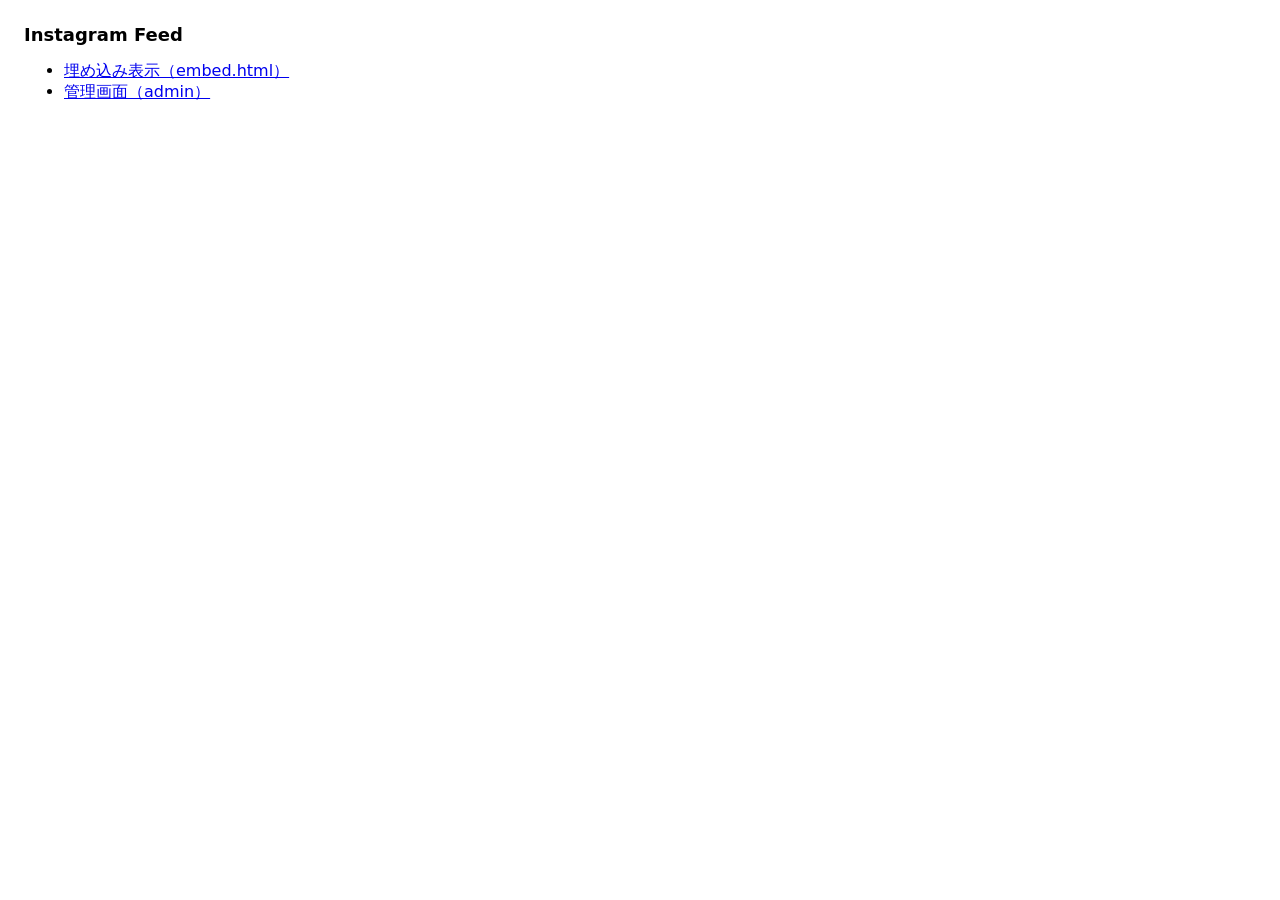
<file: index.html>
<!doctype html>
<html lang="ja">
<head><meta charset="utf-8"><meta name="viewport" content="width=device-width,initial-scale=1"><title>Instagram Feed</title></head>
<body style="font-family:system-ui,sans-serif;margin:24px">
  <h1 style="font-size:18px">Instagram Feed</h1>
  <ul>
    <li><a href="embed.html">埋め込み表示（embed.html）</a></li>
    <li><a href="admin/">管理画面（admin）</a></li>
  </ul>
</body>
</html>
</file>
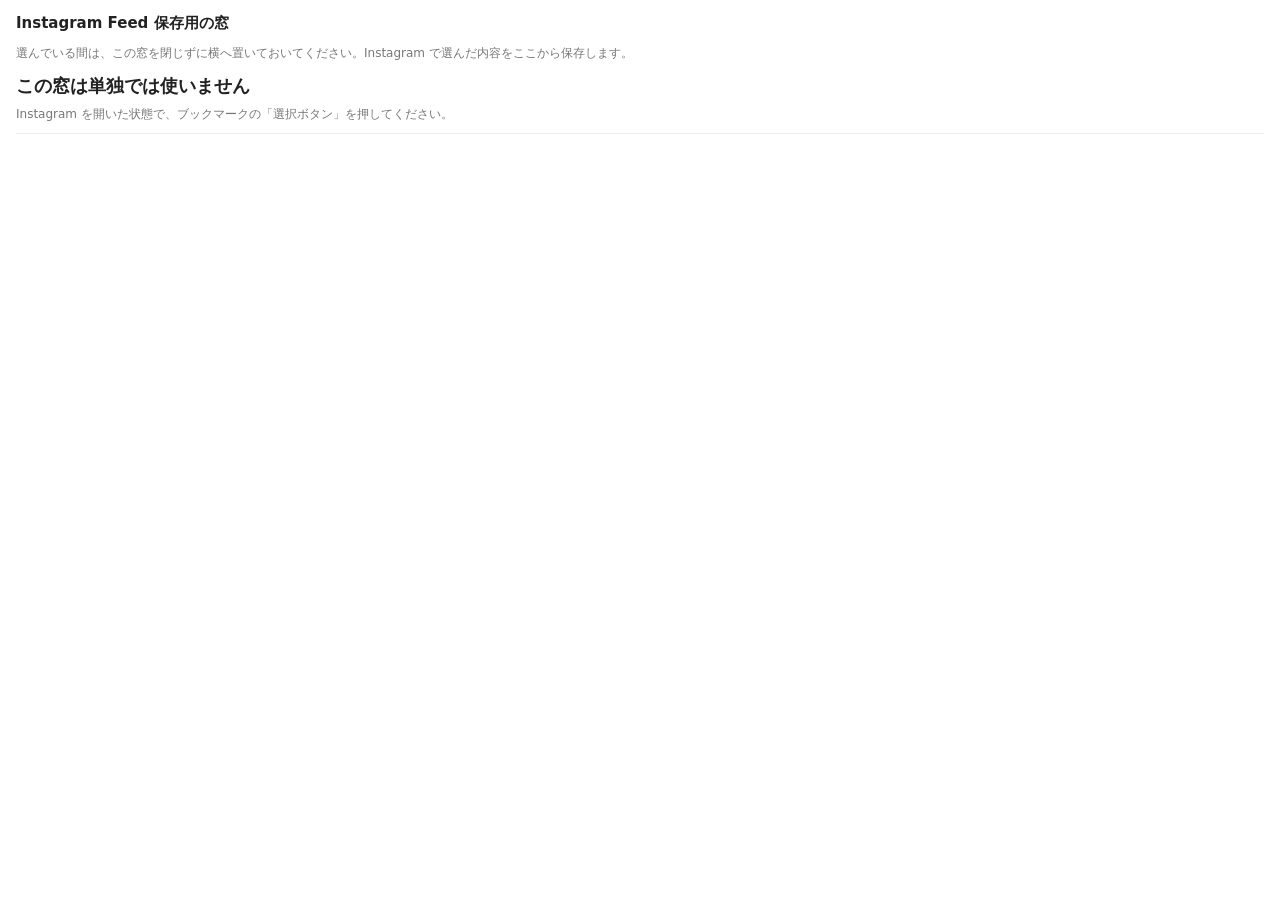
<file: admin/bridge.html>
<!doctype html>
<html lang="ja">
<head>
<meta charset="utf-8">
<meta name="viewport" content="width=device-width,initial-scale=1">
<meta name="robots" content="noindex">
<title>Instagram Feed 保存用の窓</title>
<style>
  body { margin: 0; font-family: system-ui, -apple-system, "Hiragino Sans", sans-serif; font-size: 13px; color: #222; background: #fff; }
  main { padding: 14px 16px; }
  h1 { font-size: 15px; margin: 0 0 6px; }
  .state { font-size: 18px; font-weight: 700; margin: 8px 0; }
  .ok { color: #1a7f37; } .err { color: #c00; } .muted { color: #777; font-size: 12px; }
  ul { list-style: none; padding: 0; margin: 10px 0 0; border-top: 1px solid #eee; }
  li { padding: 5px 0; border-bottom: 1px solid #eee; word-break: break-all; }
  a { color: #1f6feb; }
</style>
</head>
<body>
<main>
  <h1>Instagram Feed 保存用の窓</h1>
  <p class="muted">選んでいる間は、この窓を閉じずに横へ置いておいてください。Instagram で選んだ内容をここから保存します。</p>
  <div id="state" class="state">待機中…</div>
  <div id="detail" class="muted"></div>
  <ul id="log"></ul>
</main>
<script>
/*
 * ブックマークレット「選択ボタン」から開かれる窓。
 * Instagram のページは GitHub に直接保存できない（Instagram 側の通信制限）ため、
 * この窓がメッセージを受け取り、管理画面と同じ接続設定（localStorage）で data/posts.json を読み書きする。
 * 処理の内容は extension/background.js と同じ。
 */
(function () {
  const LS = 'igFeedAdmin';
  const FILE = 'data/posts.json';
  // メッセージを受け付ける相手。Instagram のページだけ（ローカルでの動作確認時は自分自身も）
  const ALLOWED = ['https://www.instagram.com'];
  if (['localhost', '127.0.0.1'].includes(location.hostname)) ALLOWED.push(location.origin);

  const $ = (id) => document.getElementById(id);
  const adminUrl = new URL('./', location.href).href;
  function setState(text, cls, detail) { $('state').textContent = text; $('state').className = 'state ' + (cls || ''); if (detail !== undefined) $('detail').textContent = detail; }
  function log(text) {
    const li = document.createElement('li');
    li.textContent = new Date().toLocaleTimeString('ja-JP') + '　' + text;
    $('log').prepend(li);
    while ($('log').children.length > 30) $('log').lastChild.remove();
  }
  const notify = () => { try { new BroadcastChannel('igfeed').postMessage({ type: 'picked' }); } catch (_) {} };

  function getCfg() {
    let c = {};
    try { c = JSON.parse(localStorage.getItem(LS) || '{}'); } catch (_) {}
    return { owner: (c.owner || '').trim(), repo: (c.repo || '').trim(), branch: (c.branch || 'main').trim(), token: (c.token || '').trim() };
  }
  const configured = (c) => !!(c.owner && c.repo && c.token);
  function showNotConfigured() {
    setState('接続設定がありません', 'err', '');
    $('detail').innerHTML = 'このブラウザで<a href="' + adminUrl + '" target="_blank">管理画面</a>を開き、「接続設定」でトークンを入力して接続してください。そのあと Instagram に戻れば使えます。';
  }

  const b64enc = (str) => { const bytes = new TextEncoder().encode(str); let bin = ''; bytes.forEach((b) => { bin += String.fromCharCode(b); }); return btoa(bin); };
  const b64dec = (b64) => new TextDecoder().decode(Uint8Array.from(atob(b64.replace(/\n/g, '')), (ch) => ch.charCodeAt(0)));

  async function gh(cfg, path, opts = {}) {
    const res = await fetch('https://api.github.com/repos/' + cfg.owner + '/' + cfg.repo + path, {
      ...opts,
      headers: { Accept: 'application/vnd.github+json', Authorization: 'Bearer ' + cfg.token, 'X-GitHub-Api-Version': '2022-11-28' },
      cache: 'no-store',
    });
    if (!res.ok) {
      let msg = res.status + ' ' + res.statusText;
      try { const j = await res.json(); if (j.message) msg += ' — ' + j.message; } catch (_) {}
      const e = new Error(msg); e.status = res.status; throw e;
    }
    return res.json();
  }
  async function readPosts(cfg) {
    const j = await gh(cfg, '/contents/' + FILE + '?ref=' + encodeURIComponent(cfg.branch));
    const data = JSON.parse(b64dec(j.content));
    data.posts = Array.isArray(data.posts) ? data.posts : [];
    data.dismissed = Array.isArray(data.dismissed) ? data.dismissed : [];
    return { sha: j.sha, data };
  }

  const CACHE_MS = 20 * 1000;
  let cache = null;
  function remember(data) {
    const approved = data.posts.filter((p) => p.approved);
    const counts = {};
    approved.forEach((p) => { if (p.author) counts[p.author] = (counts[p.author] || 0) + 1; });
    cache = { codes: approved.map((p) => p.code), profiles: Array.isArray(data.profiles) ? data.profiles : [], counts, at: Date.now() };
    setState('接続中：' + cache.codes.length + ' 件選択中', 'ok', '');
    return view();
  }
  const view = () => ({ codes: cache.codes, profiles: cache.profiles, counts: cache.counts });

  async function getSelected(force) {
    const cfg = getCfg();
    if (!configured(cfg)) { showNotConfigured(); return { ok: false, error: 'notConfigured' }; }
    if (!force && cache && Date.now() - cache.at < CACHE_MS) return { ok: true, ...view() };
    const { data } = await readPosts(cfg);
    return { ok: true, ...remember(data) };
  }

  // 読む→変更→書く。他で更新されていたら（409/422）読み直してやり直す
  async function change(fn, message) {
    const cfg = getCfg();
    if (!configured(cfg)) { showNotConfigured(); return { ok: false, error: 'notConfigured' }; }
    for (let attempt = 0; attempt < 3; attempt++) {
      const { sha, data } = await readPosts(cfg);
      if (fn(data) === false) return { ok: true, ...remember(data) }; // 変更なし
      data.updated_at = new Date().toISOString();
      try {
        await gh(cfg, '/contents/' + FILE, {
          method: 'PUT',
          body: JSON.stringify({ message, sha, branch: cfg.branch, content: b64enc(JSON.stringify(data, null, 2) + '\n') }),
        });
        notify();
        return { ok: true, ...remember(data) };
      } catch (e) {
        if ((e.status === 409 || e.status === 422) && attempt < 2) continue;
        throw e;
      }
    }
  }

  function setSelected({ code, postType, author, select }) {
    if (!/^[A-Za-z0-9_-]{5,}$/.test(code || '')) return { ok: false, error: '投稿のコードが正しくありません' };
    const type = ['p', 'reel', 'tv'].includes(postType) ? postType : 'p';
    author = /^[a-z0-9._]{1,30}$/.test(author || '') ? author : '';
    return change((data) => {
      let p = data.posts.find((x) => x.code === code);
      if (!!(p && p.approved) === !!select) return false;
      if (select) {
        if (p) { p.approved = true; p.reviewed = true; if (!p.author && author) p.author = author; }
        else {
          data.dismissed = data.dismissed.filter((c) => c !== code);
          data.posts.push({ code, url: 'https://www.instagram.com/' + type + '/' + code + '/', author, source: 'manual', added_at: new Date().toISOString(), approved: true, reviewed: true, note: '' });
        }
      } else { p.approved = false; p.reviewed = true; }
    }, (select ? 'Select' : 'Unselect') + ' post ' + code);
  }

  function setProfile({ user, add }) {
    if (!/^[a-z0-9._]{1,30}$/.test(user || '')) return { ok: false, error: 'ユーザー名が正しくありません' };
    return change((data) => {
      data.profiles = Array.isArray(data.profiles) ? data.profiles : [];
      if (data.profiles.includes(user) === !!add) return false;
      if (add) data.profiles.push(user); else data.profiles = data.profiles.filter((u) => u !== user);
    }, (add ? 'Add' : 'Remove') + ' account ' + user);
  }

  async function handle(msg) {
    try {
      if (msg.type === 'getSelected') return await getSelected(msg.force);
      if (msg.type === 'setSelected') {
        const r = await setSelected(msg);
        if (r.ok) log((msg.select ? '✓ 選択 ' : '解除 ') + (msg.author ? '@' + msg.author + ' ' : '') + msg.code);
        return r;
      }
      if (msg.type === 'setProfile') {
        const r = await setProfile(msg);
        if (r.ok) log((msg.add ? 'アカウント登録 @' : 'アカウント解除 @') + msg.user);
        return r;
      }
      return { ok: false, error: 'unknown' };
    } catch (e) {
      setState('保存できませんでした', 'err', e.message);
      log('エラー：' + e.message);
      return { ok: false, error: e.message, status: e.status };
    }
  }

  window.addEventListener('message', async (e) => {
    if (!ALLOWED.includes(e.origin)) return;
    const d = e.data || {};
    if (d.igf !== 'req' || !d.msg || !e.source) return;
    const r = await handle(d.msg);
    try { e.source.postMessage({ igf: 'reply', id: d.id, r }, e.origin); } catch (_) {}
  });

  if (window.opener) {
    // 準備完了を知らせる（中身は合図だけなので宛先は限定しない）
    try { window.opener.postMessage({ igf: 'ready' }, '*'); } catch (_) {}
    if (!configured(getCfg())) showNotConfigured(); else setState('接続を確認中…');
  } else {
    setState('この窓は単独では使いません', '', 'Instagram を開いた状態で、ブックマークの「選択ボタン」を押してください。');
  }
})();
</script>
</body>
</html>
</file>
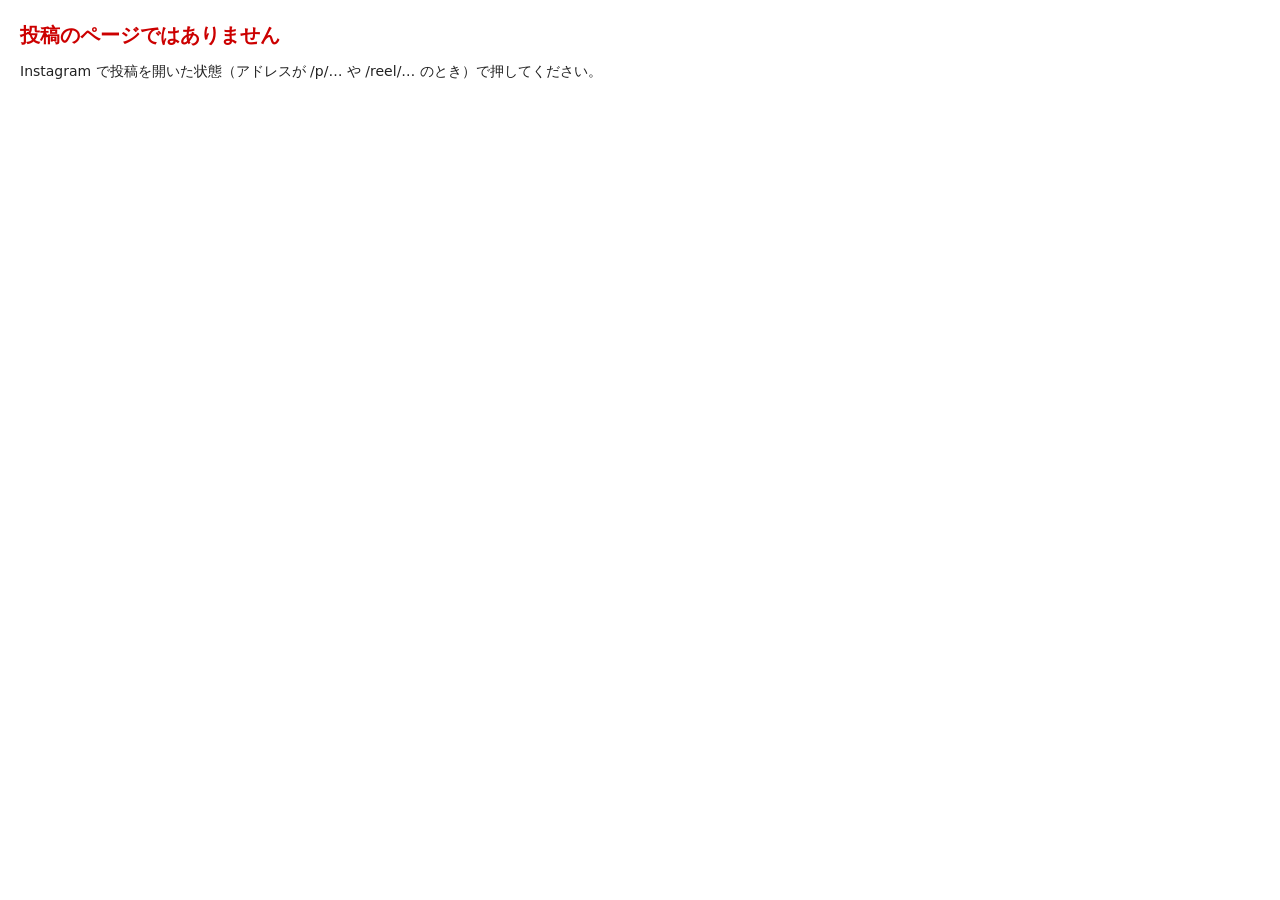
<file: admin/pick.html>
<!doctype html>
<html lang="ja">
<head>
<meta charset="utf-8">
<meta name="viewport" content="width=device-width,initial-scale=1">
<meta name="robots" content="noindex">
<title>投稿を選ぶ</title>
<style>
  body { margin: 0; font-family: system-ui, -apple-system, "Hiragino Sans", sans-serif; font-size: 14px; color: #222; background: #fff; }
  main { padding: 18px 20px; }
  .big { font-size: 20px; font-weight: 700; margin: 4px 0 8px; }
  .ok { color: #1a7f37; } .err { color: #c00; } .muted { color: #777; font-size: 12px; word-break: break-all; }
  button { font: inherit; padding: 7px 14px; border: 1px solid #ccc; border-radius: 6px; background: #fff; cursor: pointer; margin: 10px 8px 0 0; }
  button.primary { background: #1f6feb; color: #fff; border-color: #1f6feb; }
  a { color: #1f6feb; }
</style>
</head>
<body>
<main>
  <div id="title" class="big">処理中…</div>
  <div id="detail"></div>
  <div id="ops"></div>
  <p id="url" class="muted"></p>
</main>
<script>
/*
 * ブックマークレット「投稿を選ぶ」から開かれる小窓。
 * URL の # 以降に Instagram の投稿URLが入っている。
 * 管理画面と同じ接続設定（localStorage）を使って data/posts.json に追加・保存する。
 */
(function () {
  const LS = 'igFeedAdmin';
  const FILE = 'data/posts.json';
  const $ = (id) => document.getElementById(id);
  const say = (title, cls, detail) => { $('title').textContent = title; $('title').className = 'big ' + (cls || ''); $('detail').innerHTML = detail || ''; };
  const notify = () => { try { new BroadcastChannel('igfeed').postMessage({ type: 'picked' }); } catch (_) {} };

  let cfg = {};
  try { cfg = JSON.parse(localStorage.getItem(LS) || '{}'); } catch (_) {}

  // 管理画面と同じURL解析
  function parseUrl(s) {
    let u;
    try { u = new URL(s); } catch (_) { return null; }
    if (!/(^|\.)instagram\.com$/.test(u.hostname)) return null;
    const parts = u.pathname.split('/').filter(Boolean);
    const i = parts.findIndex((p) => ['p', 'reel', 'reels', 'tv'].includes(p));
    if (i < 0 || !parts[i + 1] || !/^[A-Za-z0-9_-]{5,}$/.test(parts[i + 1])) return null;
    const type = parts[i] === 'p' ? 'p' : (parts[i] === 'tv' ? 'tv' : 'reel');
    return { code: parts[i + 1], type, author: i === 1 ? parts[0].toLowerCase() : '', url: 'https://www.instagram.com/' + type + '/' + parts[i + 1] + '/' };
  }

  const b64enc = (str) => { const bytes = new TextEncoder().encode(str); let bin = ''; bytes.forEach((b) => { bin += String.fromCharCode(b); }); return btoa(bin); };
  const b64dec = (b64) => new TextDecoder().decode(Uint8Array.from(atob(b64.replace(/\n/g, '')), (c) => c.charCodeAt(0)));
  async function gh(path, opts = {}) {
    const res = await fetch('https://api.github.com/repos/' + cfg.owner + '/' + cfg.repo + path, {
      ...opts,
      headers: { Accept: 'application/vnd.github+json', Authorization: 'Bearer ' + cfg.token, 'X-GitHub-Api-Version': '2022-11-28' },
    });
    if (!res.ok) {
      let msg = res.status + ' ' + res.statusText;
      try { const j = await res.json(); if (j.message) msg += ' — ' + j.message; } catch (_) {}
      const e = new Error(msg); e.status = res.status; throw e;
    }
    return res.json();
  }
  async function read() {
    const j = await gh('/contents/' + FILE + '?ref=' + encodeURIComponent(cfg.branch || 'main'));
    return { sha: j.sha, data: JSON.parse(b64dec(j.content)) };
  }
  async function write(data, sha, message) {
    data.updated_at = new Date().toISOString();
    await gh('/contents/' + FILE, { method: 'PUT', body: JSON.stringify({ message, sha, branch: cfg.branch || 'main', content: b64enc(JSON.stringify(data, null, 2) + '\n') }) });
  }

  // 読む→変更→書く。他で更新されていたら（409/422）読み直して1回だけやり直す
  async function update(fn, message) {
    for (let attempt = 0; ; attempt++) {
      const { sha, data } = await read();
      data.posts = Array.isArray(data.posts) ? data.posts : [];
      data.dismissed = Array.isArray(data.dismissed) ? data.dismissed : [];
      const result = fn(data);
      if (result === 'nochange' || result === 'already') return result; // 変更なしなら書き込まない
      try { await write(data, sha, message); return result; } catch (e) {
        if ((e.status === 409 || e.status === 422) && attempt === 0) continue;
        throw e;
      }
    }
  }

  const raw = decodeURIComponent(location.hash.slice(1));
  $('url').textContent = raw;
  const r = parseUrl(raw);
  const adminUrl = new URL('./', location.href).href;

  if (!r) {
    say('投稿のページではありません', 'err', '<p>Instagram で投稿を開いた状態（アドレスが /p/… や /reel/… のとき）で押してください。</p>');
    return;
  }
  if (!(cfg.owner && cfg.repo && cfg.token)) {
    say('接続設定がありません', 'err', '<p>このブラウザで<a href="' + adminUrl + '" target="_blank">管理画面</a>を開き、「接続設定」でトークンを入力して接続してから、もう一度押してください。</p>');
    return;
  }

  function showSelected(already) {
    say(already ? 'すでに選択済みです ✓' : '選びました ✓', 'ok', '<p>埋め込みへの反映まで1〜2分かかります。</p>');
    $('ops').innerHTML = '<button id="undo">選択を外す</button><button class="primary" id="close">閉じる</button>';
    $('close').onclick = () => window.close();
    $('undo').onclick = unselect;
    notify();
    if (!already) closeLater();
  }
  let timer = null;
  function closeLater() {
    timer = setTimeout(() => window.close(), 2500);
    document.addEventListener('mousemove', () => clearTimeout(timer), { once: true });
  }

  async function select() {
    say('保存中…');
    try {
      const res = await update((data) => {
        const p = data.posts.find((x) => x.code === r.code);
        if (p) {
          if (p.approved) return 'already';
          p.approved = true; p.reviewed = true;
          if (!p.author && r.author) p.author = r.author;
          return 'selected';
        }
        data.dismissed = data.dismissed.filter((c) => c !== r.code);
        // 選んだ順に、表示中の最後に並ぶ
        data.posts.push({ code: r.code, url: r.url, author: r.author, source: 'manual', added_at: new Date().toISOString(), approved: true, reviewed: true, note: '' });
        return 'selected';
      }, 'Select post ' + r.code);
      showSelected(res === 'already');
    } catch (e) {
      say('保存できませんでした', 'err', '<p>' + String(e.message).replace(/</g, '&lt;') + '</p>');
      $('ops').innerHTML = '<button class="primary" id="retry">もう一度</button>';
      $('retry').onclick = select;
    }
  }

  async function unselect() {
    clearTimeout(timer);
    say('保存中…');
    try {
      await update((data) => {
        const p = data.posts.find((x) => x.code === r.code);
        if (!p || !p.approved) return 'nochange';
        p.approved = false; p.reviewed = true;
      }, 'Unselect post ' + r.code);
      say('選択を外しました', '', '');
      $('ops').innerHTML = '<button id="redo">やっぱり選ぶ</button><button class="primary" id="close">閉じる</button>';
      $('redo').onclick = select;
      $('close').onclick = () => window.close();
      notify();
    } catch (e) {
      say('保存できませんでした', 'err', '<p>' + String(e.message).replace(/</g, '&lt;') + '</p>');
    }
  }

  select();
})();
</script>
</body>
</html>
</file>
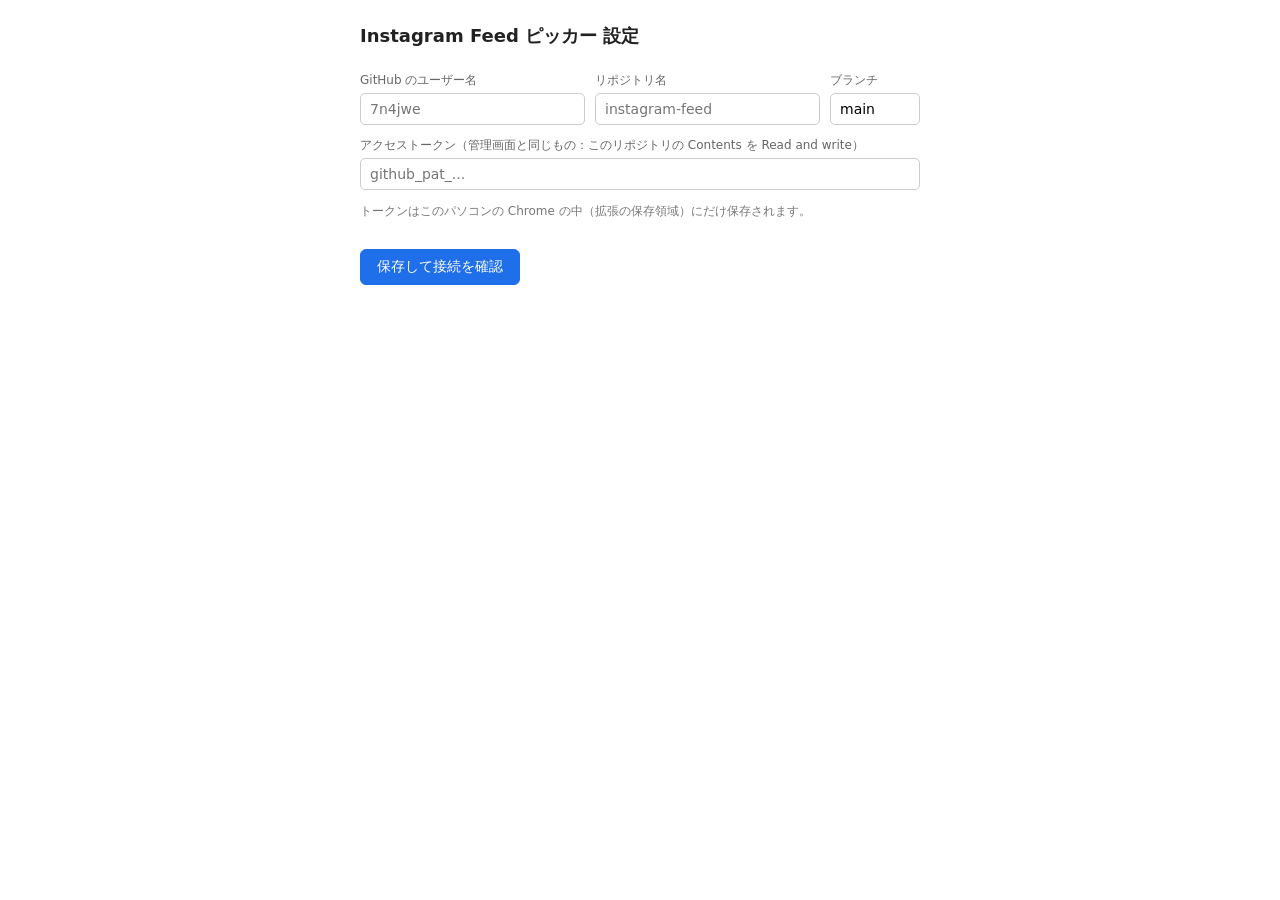
<file: extension/options.html>
<!doctype html>
<html lang="ja">
<head>
<meta charset="utf-8">
<title>Instagram Feed ピッカー 設定</title>
<style>
  body { font-family: system-ui, -apple-system, "Hiragino Sans", sans-serif; font-size: 14px; color: #222; max-width: 560px; margin: 24px auto; padding: 0 16px; }
  h1 { font-size: 18px; }
  label { display: block; font-size: 12px; color: #666; margin: 12px 0 4px; }
  input { width: 100%; box-sizing: border-box; padding: 7px 9px; border: 1px solid #ccc; border-radius: 5px; font: inherit; }
  .row { display: flex; gap: 10px; } .row > div { flex: 1; }
  button { font: inherit; padding: 8px 16px; border-radius: 6px; border: 1px solid #1f6feb; background: #1f6feb; color: #fff; cursor: pointer; margin-top: 16px; }
  .hint { font-size: 12px; color: #777; line-height: 1.6; }
  #msg { margin-top: 12px; } .ok { color: #1a7f37; } .err { color: #c00; }
</style>
</head>
<body>
<h1>Instagram Feed ピッカー 設定</h1>
<div class="row">
  <div><label for="owner">GitHub のユーザー名</label><input id="owner" placeholder="7n4jwe"></div>
  <div><label for="repo">リポジトリ名</label><input id="repo" placeholder="instagram-feed"></div>
  <div style="flex:0 0 90px"><label for="branch">ブランチ</label><input id="branch" value="main"></div>
</div>
<label for="token">アクセストークン（管理画面と同じもの：このリポジトリの Contents を Read and write）</label>
<input id="token" type="password" autocomplete="off" placeholder="github_pat_...">
<p class="hint">トークンはこのパソコンの Chrome の中（拡張の保存領域）にだけ保存されます。</p>
<button id="save">保存して接続を確認</button>
<div id="msg"></div>
<script src="options.js"></script>
</body>
</html>
</file>
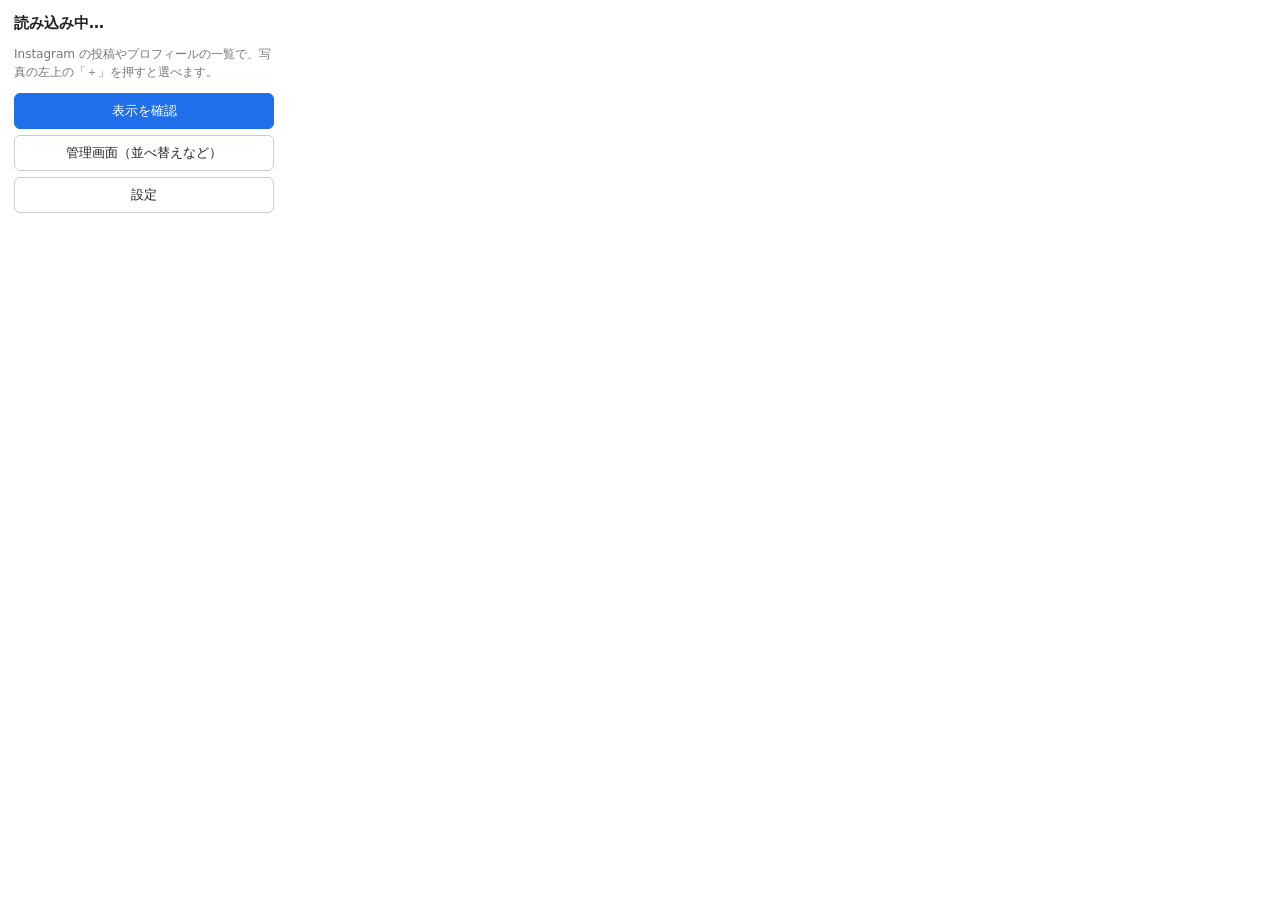
<file: extension/popup.html>
<!doctype html>
<html lang="ja">
<head>
<meta charset="utf-8">
<style>
  body { font-family: system-ui, -apple-system, "Hiragino Sans", sans-serif; font-size: 13px; color: #222; width: 260px; margin: 0; padding: 14px; }
  .count { font-size: 15px; font-weight: 700; margin: 0 0 10px; }
  .err { color: #c00; }
  a.btn { display: block; text-align: center; text-decoration: none; padding: 8px; margin: 6px 0; border-radius: 6px; border: 1px solid #ccc; color: #222; }
  a.btn.primary { background: #1f6feb; border-color: #1f6feb; color: #fff; }
  .hint { color: #777; font-size: 12px; line-height: 1.5; }
</style>
</head>
<body>
<p id="count" class="count">読み込み中…</p>
<p class="hint">Instagram の投稿やプロフィールの一覧で、写真の左上の「＋」を押すと選べます。</p>
<a class="btn primary" id="embed" target="_blank" href="#">表示を確認</a>
<a class="btn" id="admin" target="_blank" href="#">管理画面（並べ替えなど）</a>
<a class="btn" id="opts" href="#">設定</a>
<script src="popup.js"></script>
</body>
</html>
</file>
